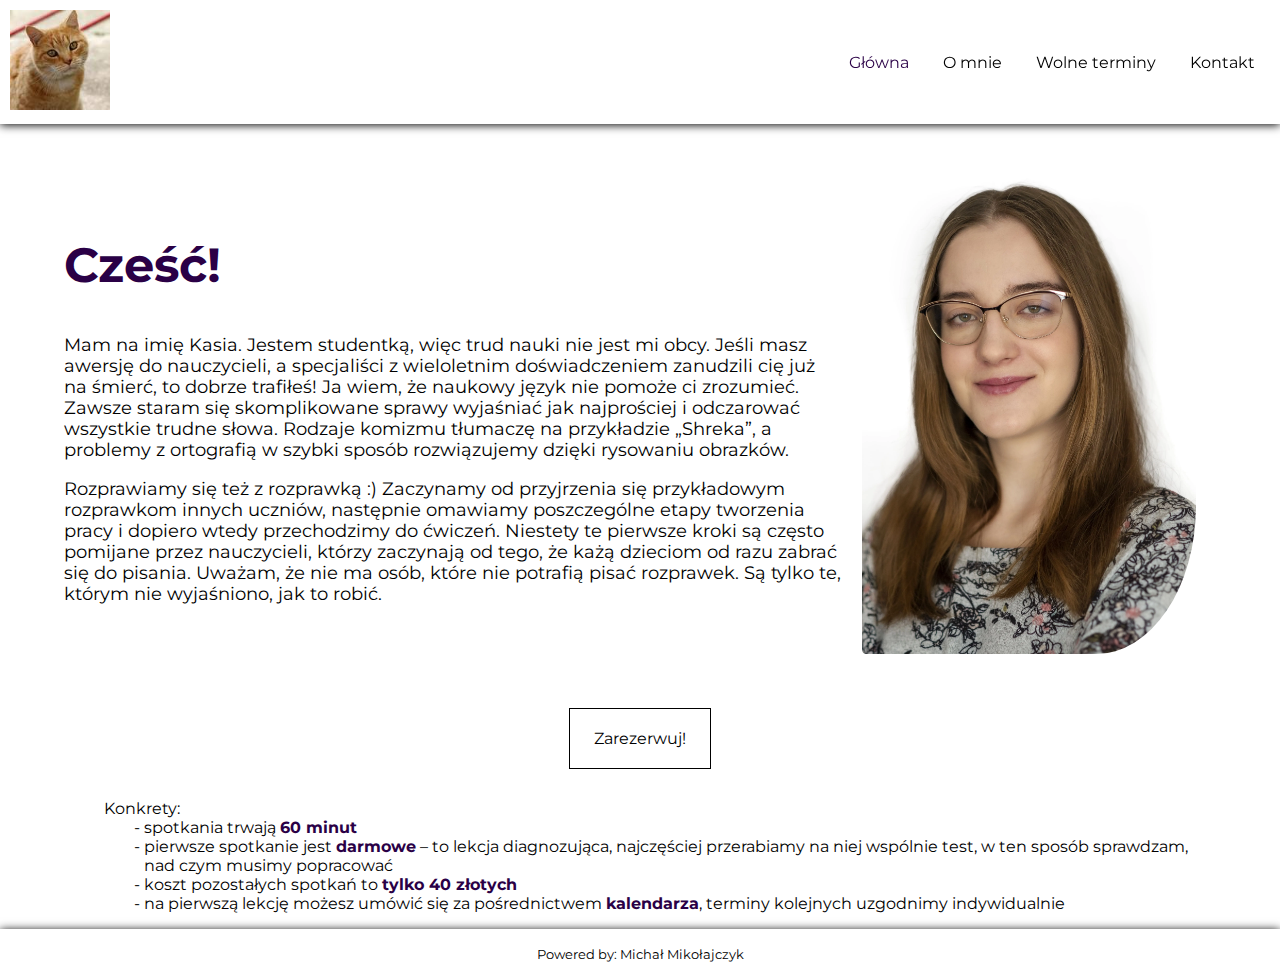
<file: index.html>
<!DOCTYPE html>
<html lang="pl">
  <head>
    <meta charset="UTF-8" />
    <meta http-equiv="X-UA-Compatible" content="IE=edge" />
    <meta name="viewport" content="width=device-width, initial-scale=1.0" />
    <title>Katarzyna Małka</title>
    <link rel="stylesheet" href="./style.css" type="text/css" />
    <link rel="preconnect" href="https://fonts.googleapis.com" />
    <link rel="preconnect" href="https://fonts.gstatic.com" crossorigin />
    <link
      href="https://fonts.googleapis.com/css2?family=Montserrat:ital,wght@0,300;0,500;0,700;1,300;1,500;1,700&display=swap"
      rel="stylesheet"
    />
  </head>
  <body>
    <header class="header">
      <a href="./"><img src="./img/cat.jpg" class="header__logo" /></a>
      <div class="menu">
        <a class="menu__item menu__item--active" href="./">Główna</a>
        <a class="menu__item" href="./o-mnie.html">O mnie</a>
        <a class="menu__item" href="./wolne-terminy.html">Wolne terminy</a>
        <a class="menu__item" href="./kontakt.html">Kontakt</a>
      </div>
    </header>
    <main class="main-content">
      <div class="hero">
        <div class="hero__text">
          <h2 class="heading">Cześć!</h2>
          <p class="text">
            Mam na imię Kasia. Jestem studentką, więc trud nauki nie jest mi
            obcy. Jeśli masz awersję do nauczycieli, a specjaliści z wieloletnim
            doświadczeniem zanudzili cię już na śmierć, to dobrze trafiłeś! Ja
            wiem, że naukowy język nie pomoże ci zrozumieć. Zawsze staram się
            skomplikowane sprawy wyjaśniać jak najprościej i odczarować
            wszystkie trudne słowa. Rodzaje komizmu tłumaczę na przykładzie
            „Shreka”, a problemy z ortografią w szybki sposób rozwiązujemy
            dzięki rysowaniu obrazków.
          </p>
          <p class="text">
            Rozprawiamy się też z rozprawką :) Zaczynamy od przyjrzenia się
            przykładowym rozprawkom innych uczniów, następnie omawiamy
            poszczególne etapy tworzenia pracy i dopiero wtedy przechodzimy do
            ćwiczeń. Niestety te pierwsze kroki są często pomijane przez
            nauczycieli, którzy zaczynają od tego, że każą dzieciom od razu
            zabrać się do pisania. Uważam, że nie ma osób, które nie potrafią
            pisać rozprawek. Są tylko te, którym nie wyjaśniono, jak to robić.
          </p>
        </div>
        <div class="hero__image-holder">
          <img class="hero__image" src="./img/prof.webp" alt="Kasia-Małka" />
        </div>
      </div>
      <div class="cta">
        <a class="cta__button" href="./wolne-terminy.html">Zarezerwuj!</a>
      </div>
      <div class="specifics">
        <ul class="specifics__list specifics__list--no-list-style">
          <li>
            Konkrety:
            <ul class="specifics__list">
              <li>spotkania trwają <span class="bold">60 minut</span></li>
              <li>
                pierwsze spotkanie jest <span class="bold">darmowe</span> – to
                lekcja diagnozująca, najczęściej przerabiamy na niej wspólnie
                test, w ten sposób sprawdzam, nad czym musimy popracować
              </li>
              <li>
                koszt pozostałych spotkań to
                <span class="bold">tylko 40 złotych</span>
              </li>
              <li>
                na pierwszą lekcję możesz umówić się za pośrednictwem
                <span class="bold">kalendarza</span>, terminy kolejnych
                uzgodnimy indywidualnie
              </li>
            </ul>
          </li>
        </ul>
      </div>
    </main>
    <footer class="footer">
      <div class="copyright">
        <p>
          Powered by:
          <a class="copyright__link" href="mailto:m.michal2003@gmail.com"
            >Michał Mikołajczyk</a
          >
        </p>
      </div>
    </footer>
  </body>
</html>
</file>
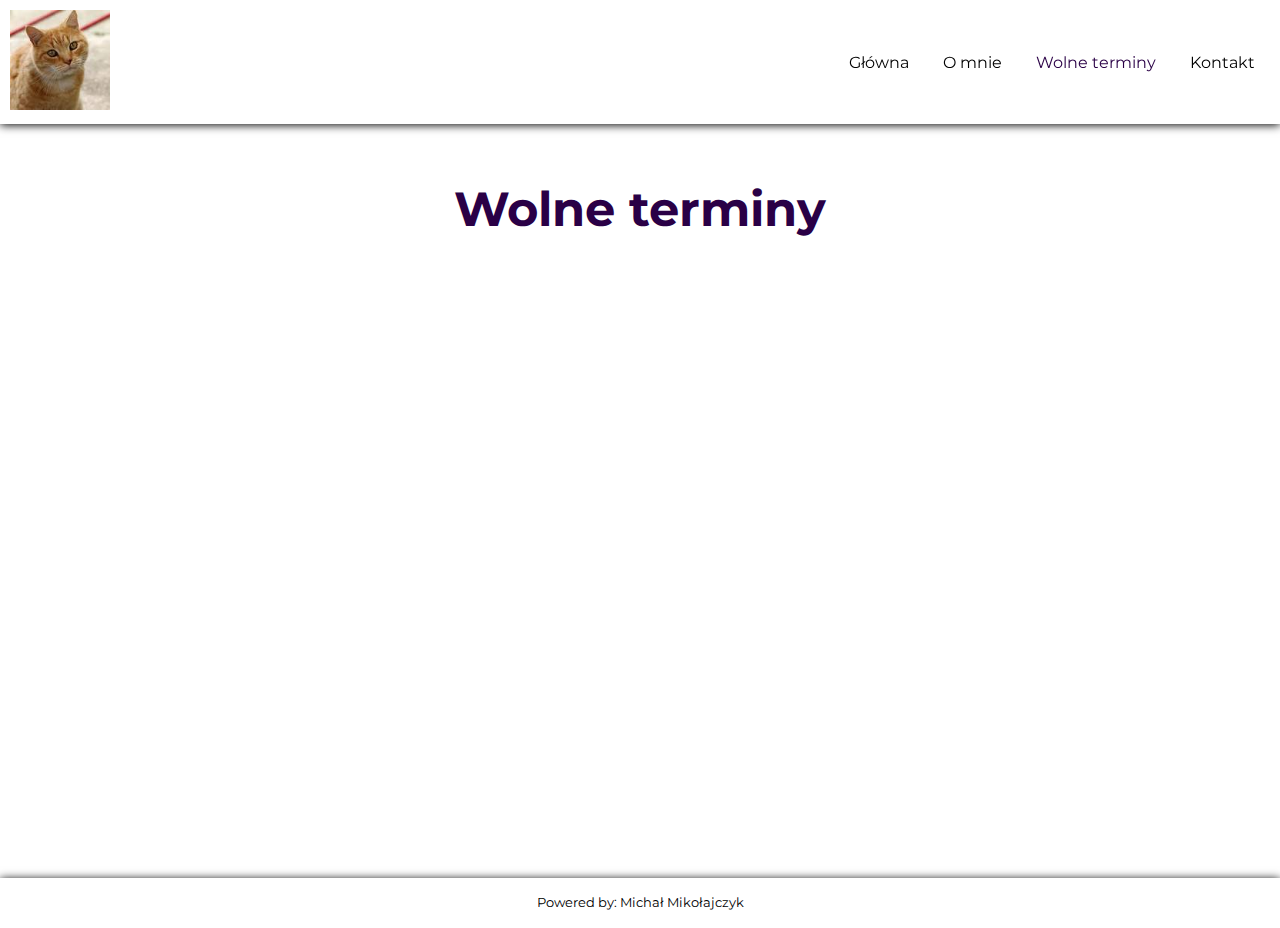
<file: wolne-terminy.html>
<!DOCTYPE html>
<html lang="pl">
  <head>
    <meta charset="UTF-8" />
    <meta http-equiv="X-UA-Compatible" content="IE=edge" />
    <meta name="viewport" content="width=device-width, initial-scale=1.0" />
    <title>Katarzyna Małka</title>
    <link rel="stylesheet" href="./style.css" type="text/css" />
    <link rel="preconnect" href="https://fonts.googleapis.com" />
    <link rel="preconnect" href="https://fonts.gstatic.com" crossorigin />
    <link
      href="https://fonts.googleapis.com/css2?family=Montserrat:ital,wght@0,300;0,500;0,700;1,300;1,500;1,700&display=swap"
      rel="stylesheet"
    />
  </head>
  <body>
    <header class="header">
      <a href="./"><img src="./img/cat.jpg" class="header__logo" /></a>
      <div class="menu">
        <a class="menu__item" href="./">Główna</a>
        <a class="menu__item" href="./o-mnie.html">O mnie</a>
        <a class="menu__item menu__item--active" href="./wolne-terminy.html"
          >Wolne terminy</a
        >
        <a class="menu__item" href="./kontakt.html">Kontakt</a>
      </div>
    </header>
    <main class="main-content">
      <h2 class="heading heading--center">Wolne terminy</h2>
      <div class="calendar">
        <iframe
          src="https://calendar.google.com/calendar/embed?height=600&wkst=2&bgcolor=%23ffffff&ctz=Europe%2FWarsaw&showTitle=0&showPrint=0&showCalendars=0&showTabs=0&showDate=1&showNav=1&showTz=0&src=YjdjYzZlZTQyNjlkODdhNWE5N2Q1Yjc1MDMwODM5NzdiMzI2YjhmNGJjNGM4NDI5MzdjNTk1ZjRjNDRiNzlhNkBncm91cC5jYWxlbmRhci5nb29nbGUuY29t&color=%237CB342"
          style="border-width: 0"
          width="800"
          height="600"
          frameborder="0"
          scrolling="no"
          class="google-calendar"
        ></iframe>
      </div>
    </main>
    <footer class="footer">
      <div class="copyright">
        <p>
          Powered by:
          <a class="copyright__link" href="mailto:m.michal2003@gmail.com"
            >Michał Mikołajczyk</a
          >
        </p>
      </div>
    </footer>
  </body>
</html>
</file>
<file: style.css>
html{font-family:"Montserrat",sans-serif}body{margin:0}.bold{font-weight:700;color:#2a0046}a{text-decoration:none}.heading{font-size:3rem;color:#2a0046}.heading--center{text-align:center}.text{font-size:1.1em}.header{background-color:rgba(0,0,0,0);-webkit-backdrop-filter:blur(5px);backdrop-filter:blur(5px);display:flex;justify-content:space-between;align-items:center;padding:10px;position:fixed;width:calc(100% - 20px);box-shadow:0px 1px 9px}.header__logo{width:100px;height:100px}.menu__item{color:#000;margin:0 15px;transition:.5s}.menu__item--active{color:#2a0046}.menu__item:hover{color:#2a0046}.main-content{padding-top:140px;background-color:#fff;color:#000;min-height:calc(100vh - 190px)}.hero{width:90%;margin:auto;display:flex;align-items:center}.hero__text{width:70%}.hero__image-holder{width:30%;margin:20px}.hero__image{width:100%;border-radius:30% 1%}.cta{margin:30px 0}.cta__button{display:block;width:100px;text-align:center;color:#000;padding:20px;margin:0px auto;border:1px solid #000;transition:.5s}.cta__button:hover{background-color:#2a0046;color:#fff;border:1px solid #2a0046}.specifics{display:block;width:90%;margin:auto}.specifics__list{list-style-type:"- "}.specifics__list--no-list-style{list-style:none}.google-calendar{display:block;margin:auto}.footer{box-shadow:0px 1px 9px;padding:5px;font-size:.8em}.copyright{display:block;margin:0 auto;width:270px;text-align:center}.copyright__link{color:#000;transition:.5s}.copyright__link:hover{color:#2a0046}
</file>
